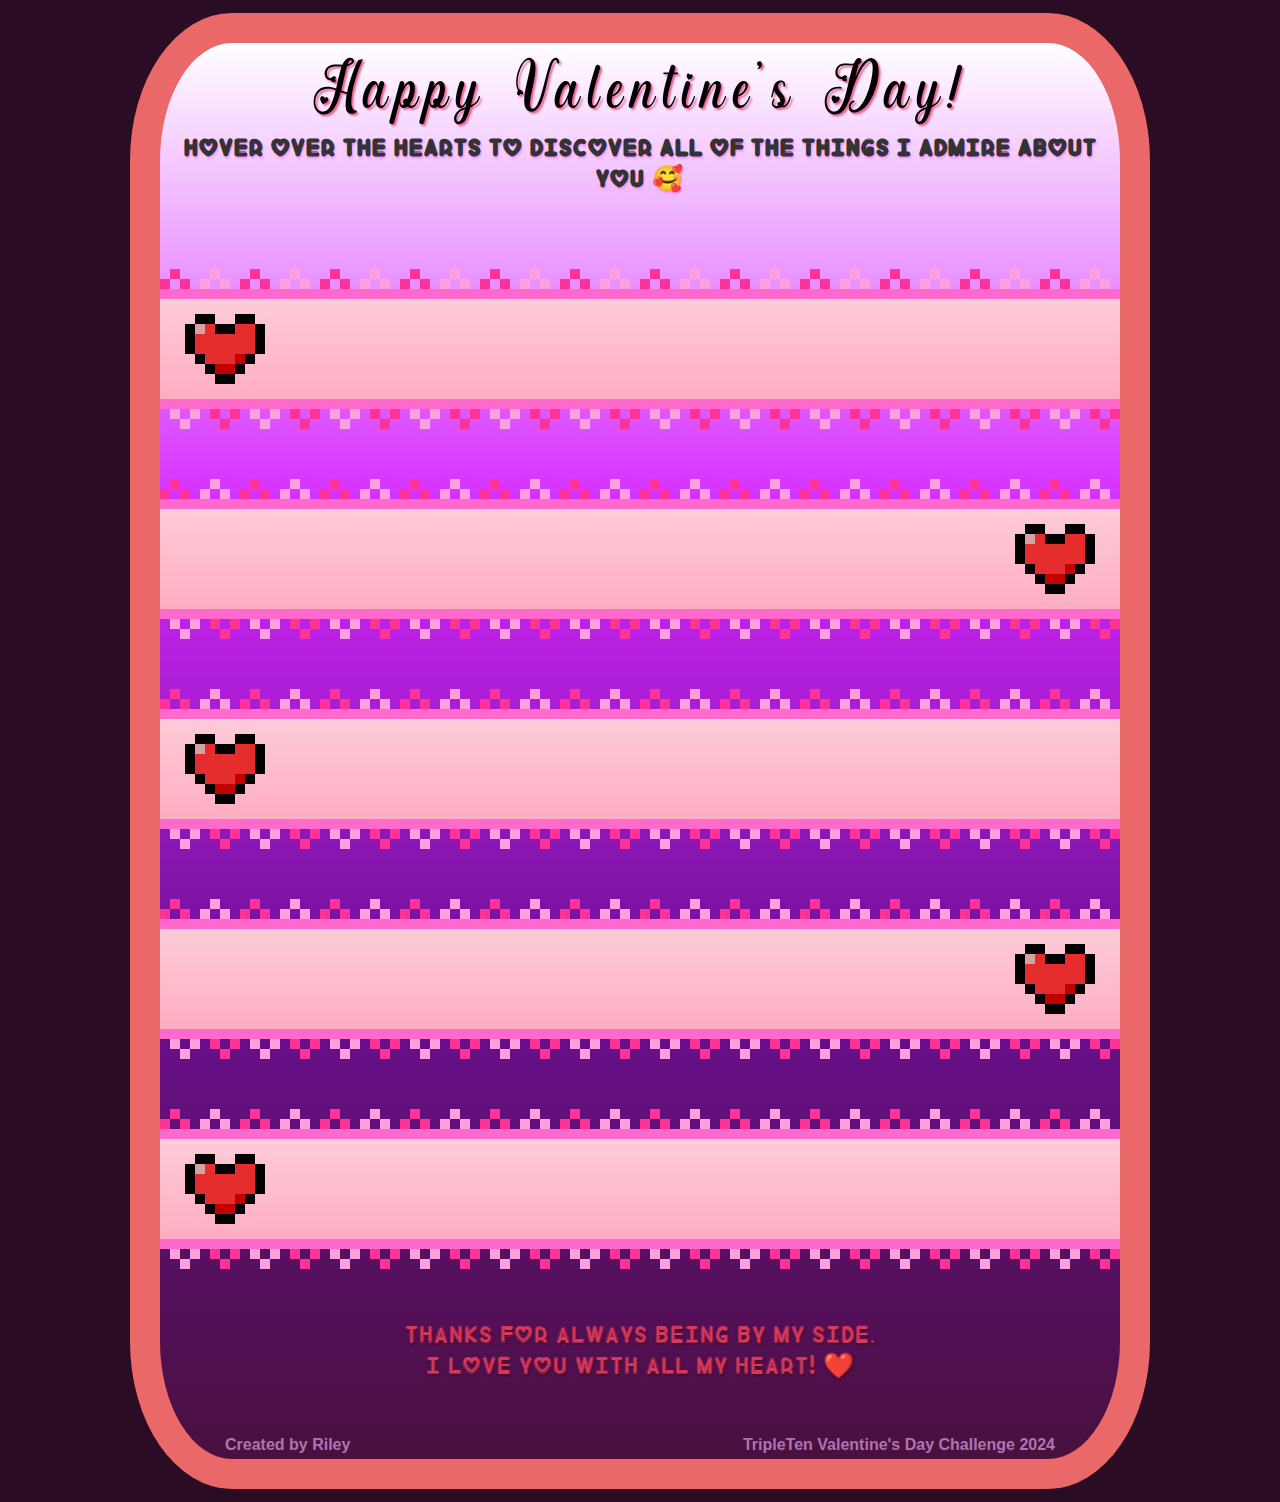
<file: index.html>
<!DOCTYPE html>
<html lang="en">
  <head>
    <meta charset="UTF-8" />
    <meta name="viewport" content="width=device-width, initial-scale=1.0" />
    <title>Happy V-Day!</title>
    <link rel="shortcut icon" href="./assets/images/heart.png" />
    <link rel="stylesheet" href="style.css" />
  </head>
  <body class="body">
    <div class="page">
      <header>
        <h1 class="header__title">Happy Valentine's Day!</h1>
        <p class="header__instructions">
          Hover over the hearts to discover all of the things I admire about you
          🥰
        </p>
      </header>
      <main class="content">
        <div class="lane">
          <img
            class="heart"
            src="./assets/images/heart.png"
            alt="heart-image"
          />
          <p class="hidden-message">
            You are a hard worker, and are very passionate about everything that
            you set your mind on.
          </p>
        </div>
        <div class="lane">
          <img
            class="heart"
            src="./assets/images/heart.png"
            alt="heart-image"
          />
          <p class="hidden-message">
            You are fun to be around, easy to talk to, and can lift the spirits
            of anyone you interact with.
          </p>
        </div>
        <div class="lane">
          <img
            class="heart"
            src="./assets/images/heart.png"
            alt="heart-image"
          />
          <p class="hidden-message">
            You are reliable and responsbile, always taking accountability for
            your duties and actions.
          </p>
        </div>
        <div class="lane">
          <img
            class="heart"
            src="./assets/images/heart.png"
            alt="heart-image"
          />
          <p class="hidden-message">
            You are caring, and never fail to make myself and others feel loved
            and thought about.
          </p>
        </div>
        <div class="lane">
          <img
            class="heart"
            src="./assets/images/heart.png"
            alt="heart-image"
          />
          <p class="hidden-message">You are beautiful. 😉</p>
        </div>
      </main>
      <footer class="footer">
        <p class="footer__caption">Thanks for always being by my side.</p>
        <p class="footer__caption">I love you with all my heart! ❤️</p>
        <div class="footer__credits">
          <p class="footer__credits-text">Created by Riley</p>
          <p class="footer__credits-text">
            TripleTen Valentine's Day Challenge 2024
          </p>
        </div>
      </footer>
    </div>
  </body>
</html>
</file>
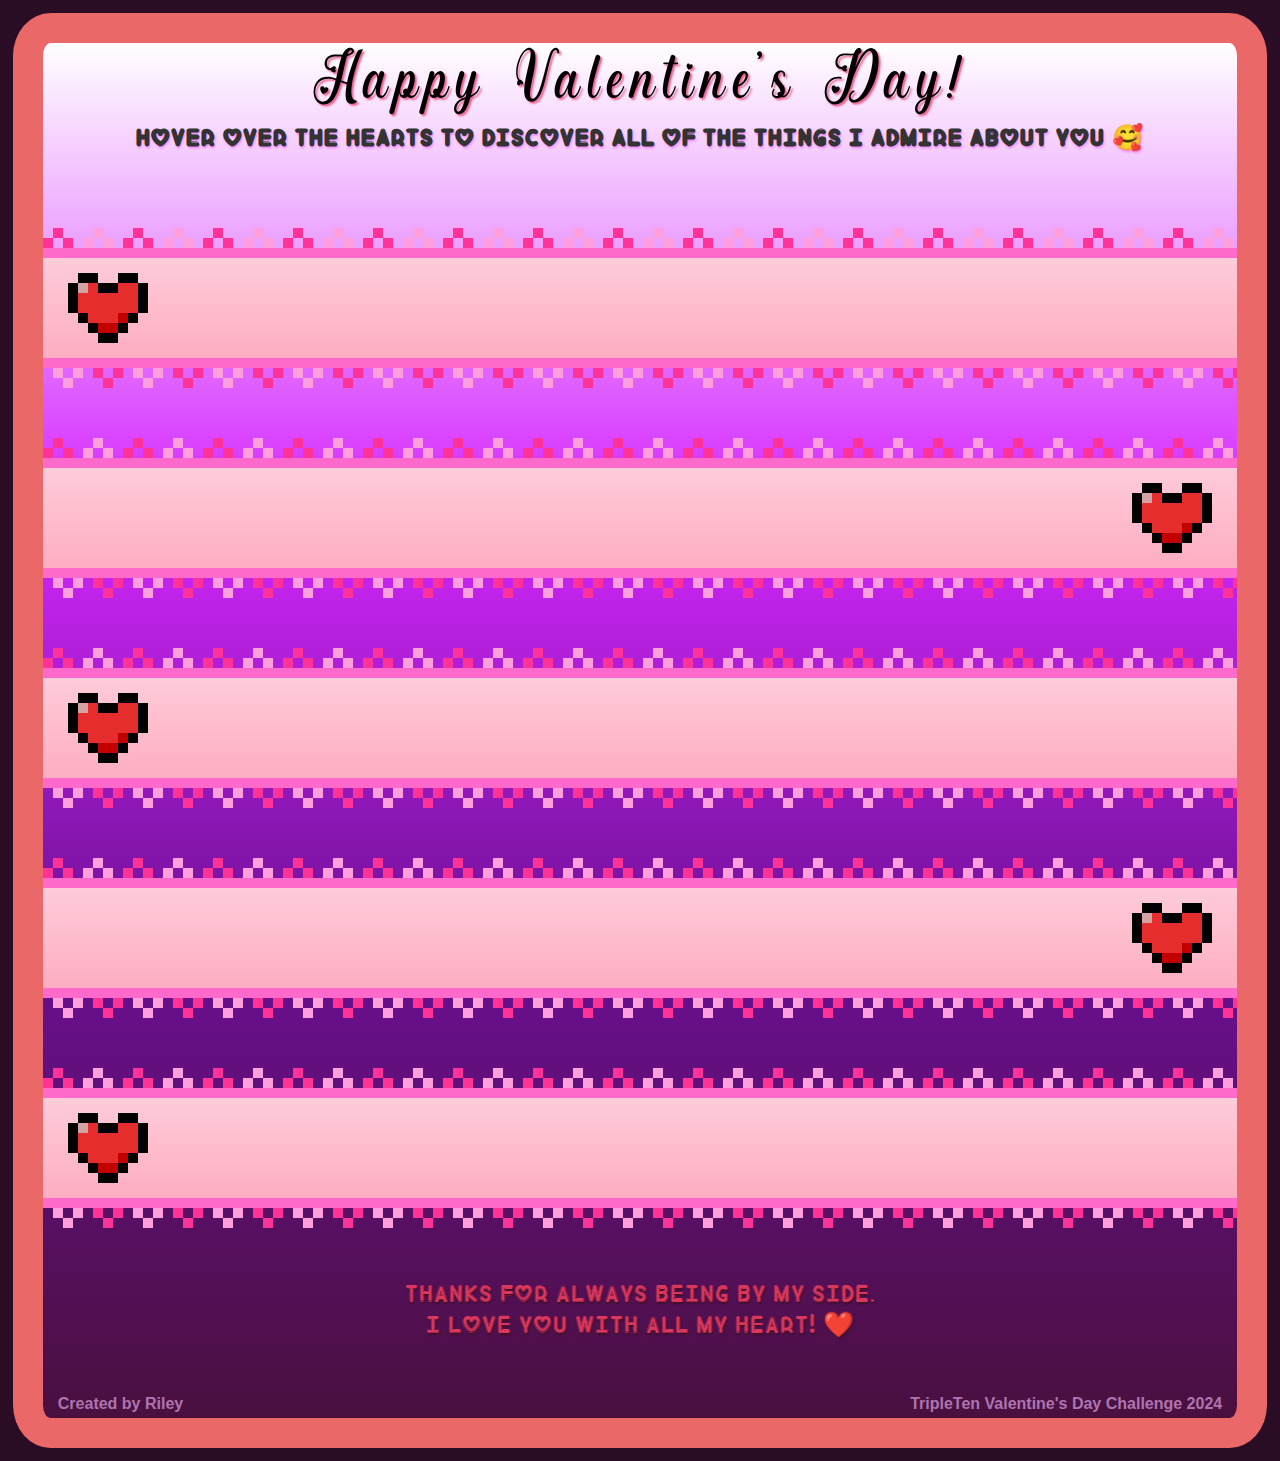
<file: vday_postcard_2024/index.html>
<!DOCTYPE html>
<html lang="en">
  <head>
    <meta charset="UTF-8" />
    <meta name="viewport" content="width=device-width, initial-scale=1.0" />
    <title>Happy V-Day!</title>
    <link rel="shortcut icon" href="./heart.png" />
    <link rel="stylesheet" href="style.css" />
  </head>
  <body class="body">
    <div class="page">
      <header>
        <h1 class="header__title">Happy Valentine's Day!</h1>
        <p class="header__instructions">
          Hover over the hearts to discover all of the things I admire about you
          🥰
        </p>
      </header>
      <main class="content">
        <div class="lane">
          <img class="heart" src="./heart.png" alt="heart-image" />
          <p class="hidden-message">
            You are a hard worker, and are very passionate about everything that
            you set your mind on.
          </p>
        </div>
        <div class="lane">
          <img class="heart" src="./heart.png" alt="heart-image" />
          <p class="hidden-message">
            You are fun to be around, easy to talk to, and can lift the spirits
            of anyone you interact with.
          </p>
        </div>
        <div class="lane">
          <img class="heart" src="./heart.png" alt="heart-image" />
          <p class="hidden-message">
            You are reliable and responsbile, always taking accountability for
            your duties and actions.
          </p>
        </div>
        <div class="lane">
          <img class="heart" src="./heart.png" alt="heart-image" />
          <p class="hidden-message">
            You are caring, and never fail to make myself and others feel loved
            and thought about.
          </p>
        </div>
        <div class="lane">
          <img class="heart" src="./heart.png" alt="heart-image" />
          <p class="hidden-message">You are beautiful. 😉</p>
        </div>
      </main>
      <footer class="footer">
        <p class="footer__caption">Thanks for always being by my side.</p>
        <p class="footer__caption">I love you with all my heart! ❤️</p>
        <div class="footer__credits">
          <p class="footer__credits-text">Created by Riley</p>
          <p class="footer__credits-text">
            TripleTen Valentine's Day Challenge 2024
          </p>
        </div>
      </footer>
    </div>
  </body>
</html>
</file>
<file: style.css>
@font-face {
  font-family: angeliaBeauty;
  src: url(./assets/fonts/angelia-beauty.ttf);
}

@font-face {
  font-family: mfLoveSong;
  src: url(.//assets/fonts/mf-love-song.ttf);
}

@font-face {
  font-family: valentine;
  src: url(./assets/fonts/valentine.ttf);
}

.body {
  margin: 1%;
  background-color: #2a0c24;
}

.page {
  margin: 0 auto;
  padding: 0;
  border-width: 30px;
  border-style: solid;
  border-color: #eb6868;
  border-radius: 10%;
  max-width: 960px;
  min-width: 660px;
  background: linear-gradient(#ffffff, #d428ff, #6b0f92, #49103e);
  font-family: "Gill Sans", "Gill Sans MT", Calibri, "Trebuchet MS", sans-serif;
}

.header__title {
  margin: 0 35px;
  padding-top: 10px;
  text-align: center;
  text-wrap: wrap;
  font-family: angeliaBeauty;
  font-size: 60px;
  font-weight: 100;
  text-shadow: #ea5f90 2px 2px 2px;
  display: flex;
  justify-content: center;
  letter-spacing: 8px;
}

.header__instructions {
  margin: 0 10px;
  padding-bottom: 75px;
  text-shadow: #f293ff 1px 2px 2px;
  color: #333;
  font-family: mfLoveSong;
  font-size: 25px;
  font-weight: 600;
  letter-spacing: 1px;
  text-align: center;
}

.content {
  display: flex;
  flex-direction: column;
}

.lane {
  margin-bottom: 50px;
  min-height: 160px;
  display: flex;
  background-image: url(./assets/images/heart-lane-bg.png);
  position: relative;
  color: rgb(227, 76, 76);
  font-family: valentine;
}

.lane:nth-of-type(even) {
  flex-direction: row-reverse;
  text-align: end;
  color: rgb(78, 178, 254);
}

.heart {
  margin: auto 25px;
  max-width: 80px;
  max-height: 70px;
}

.heart:hover {
  opacity: 0.5;
}

.heart:hover + .hidden-message {
  display: block;
}

.hidden-message {
  margin: auto 0;
  display: none;
  font-size: 24px;
  max-width: 800px;
  text-align: center;
  letter-spacing: 2px;
  -webkit-text-stroke: #000 0.4px;
}

.footer {
  margin: 0;
  padding: 0;
}

.footer__caption {
  margin: 0 10px;
  text-shadow: #420f28 1px 2px 2px;
  color: #da375d;
  font-family: mfLoveSong;
  font-size: 25px;
  letter-spacing: 1px;
  text-align: center;
}

.footer__credits {
  padding: 50px 50px 0px;
  display: flex;
  justify-content: space-between;
}

.footer__credits-text {
  margin: 5px 15px;
  color: #ae74b0;
  font-weight: 700;
}
</file>
<file: vday_postcard_2024/style.css>
@font-face {
  font-family: angeliaBeauty;
  src: url(./angelia-beauty.ttf);
}

@font-face {
  font-family: mfLoveSong;
  src: url(./mf-love-song.ttf);
}

@font-face {
  font-family: valentine;
  src: url(./valentine.ttf);
}

.body {
  margin: 1%;
  background-color: #2a0c24;
}

.page {
  border-width: 30px;
  border-style: solid;
  border-color: #eb6868;
  border-radius: 3%;
  margin: 0;
  padding: 0;
  max-width: 1600px;
  background: linear-gradient(#ffffff, #d428ff, #6b0f92, #49103e);

  font-family: "Gill Sans", "Gill Sans MT", Calibri, "Trebuchet MS", sans-serif;
}

.header__title {
  margin: 0 35px;
  text-align: center;
  text-wrap: wrap;
  font-family: angeliaBeauty;
  font-size: 60px;
  font-weight: 100;
  text-shadow: #ea5f90 2px 2px 2px;
  display: flex;
  justify-content: center;
  letter-spacing: 8px;
}

.header__instructions {
  margin: 0 10px;
  padding-bottom: 75px;
  text-shadow: #f293ff 1px 2px 2px;
  color: #333;
  font-family: mfLoveSong;
  font-size: 25px;
  font-weight: 600;
  letter-spacing: 1px;
  text-align: center;
}

.content {
  display: flex;
  flex-direction: column;
}

.lane {
  margin-bottom: 50px;
  min-height: 160px;
  display: flex;
  background-image: url(./heart-lane-bg.png);
  position: relative;
  color: rgb(227, 76, 76);
  font-family: valentine;
}

.lane:nth-of-type(even) {
  flex-direction: row-reverse;
  text-align: end;
  color: rgb(78, 178, 254);
}

.heart {
  margin: auto 25px;
  max-width: 80px;
  max-height: 70px;
}

.heart:hover {
  opacity: 0.5;
}

.heart:hover + .hidden-message {
  display: block;
}

.hidden-message {
  margin: auto 0;
  display: none;
  font-size: 24px;
  max-width: 800px;
  text-align: center;
  letter-spacing: 2px;
  -webkit-text-stroke: #000 0.4px;
}

.footer {
  margin: 0;
  padding: 0;
}

.footer__caption {
  margin: 0 10px;
  text-shadow: #420f28 1px 2px 2px;
  color: #da375d;
  font-family: mfLoveSong;
  font-size: 25px;
  letter-spacing: 1px;
  text-align: center;
}

.footer__credits {
  padding-top: 50px;
  display: flex;
  justify-content: space-between;
}

.footer__credits-text {
  margin: 5px 15px;
  color: #ae74b0;
  font-weight: 700;
}
</file>
